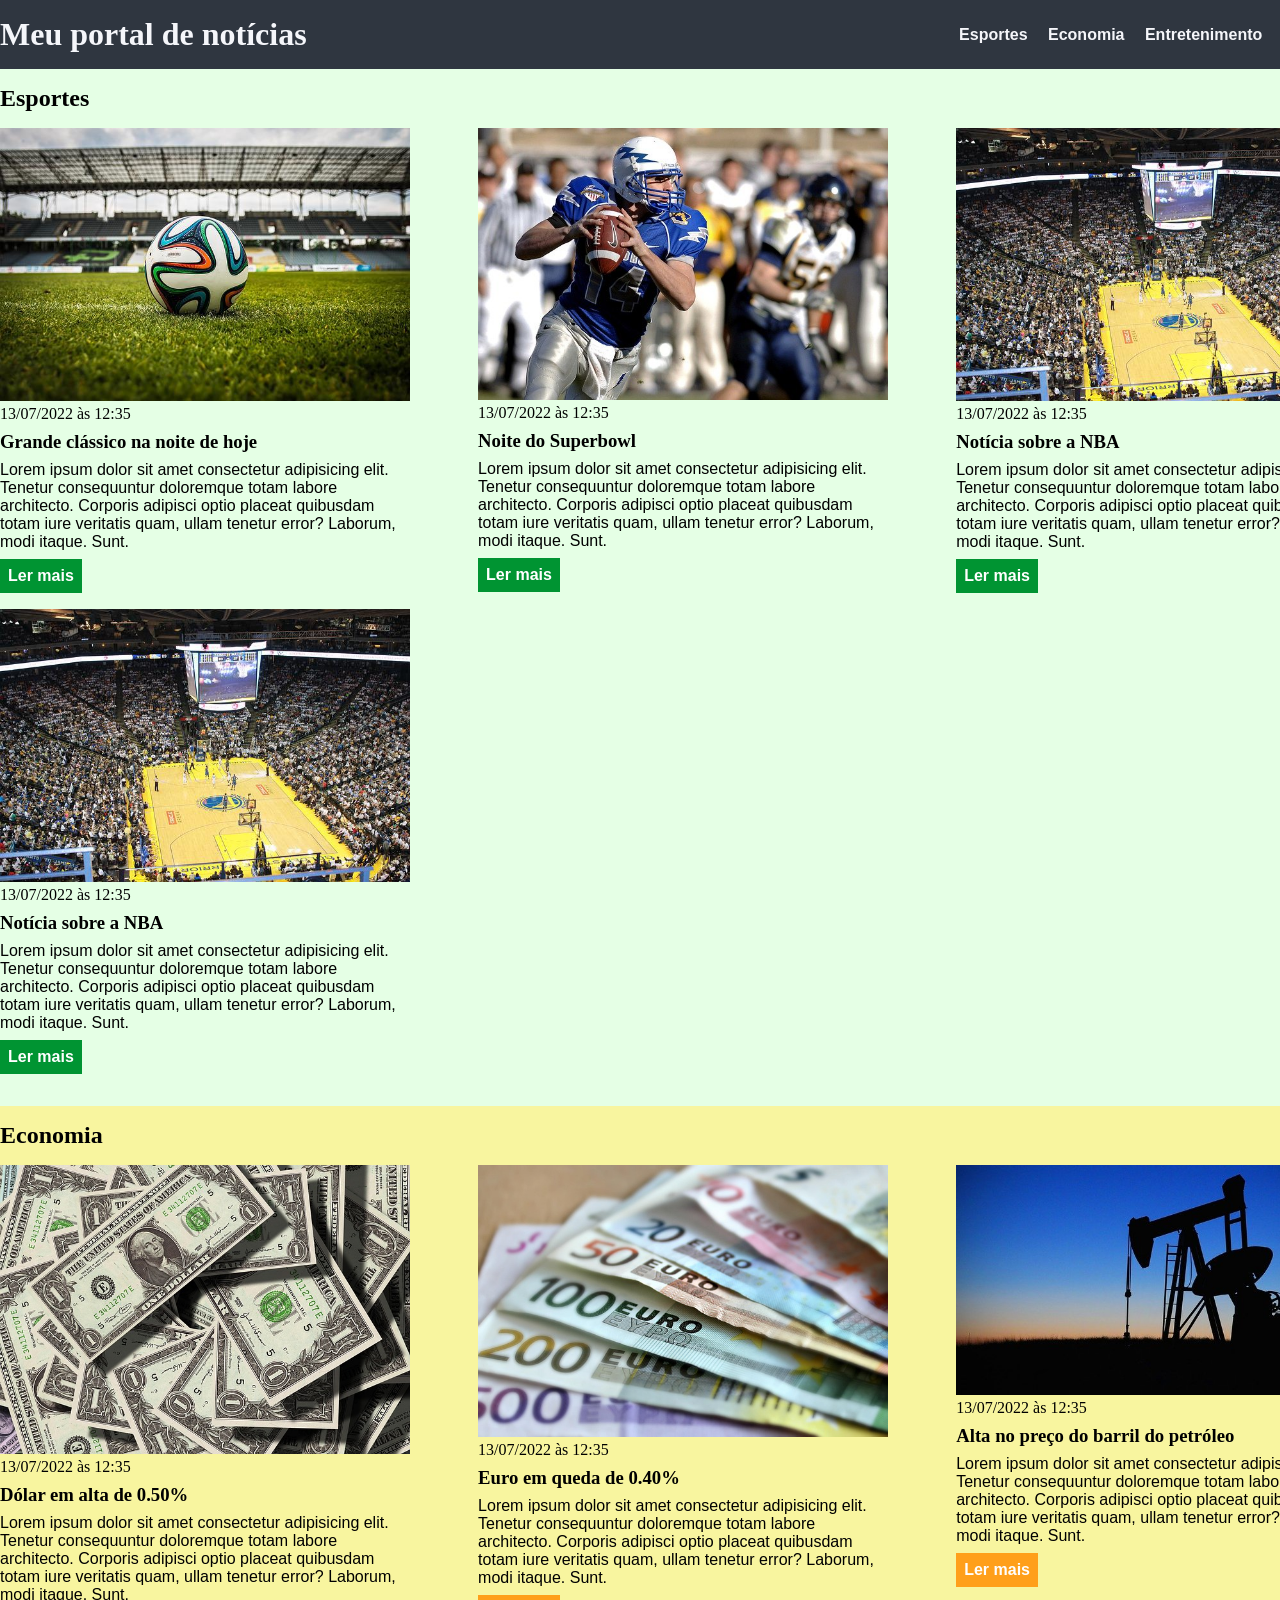
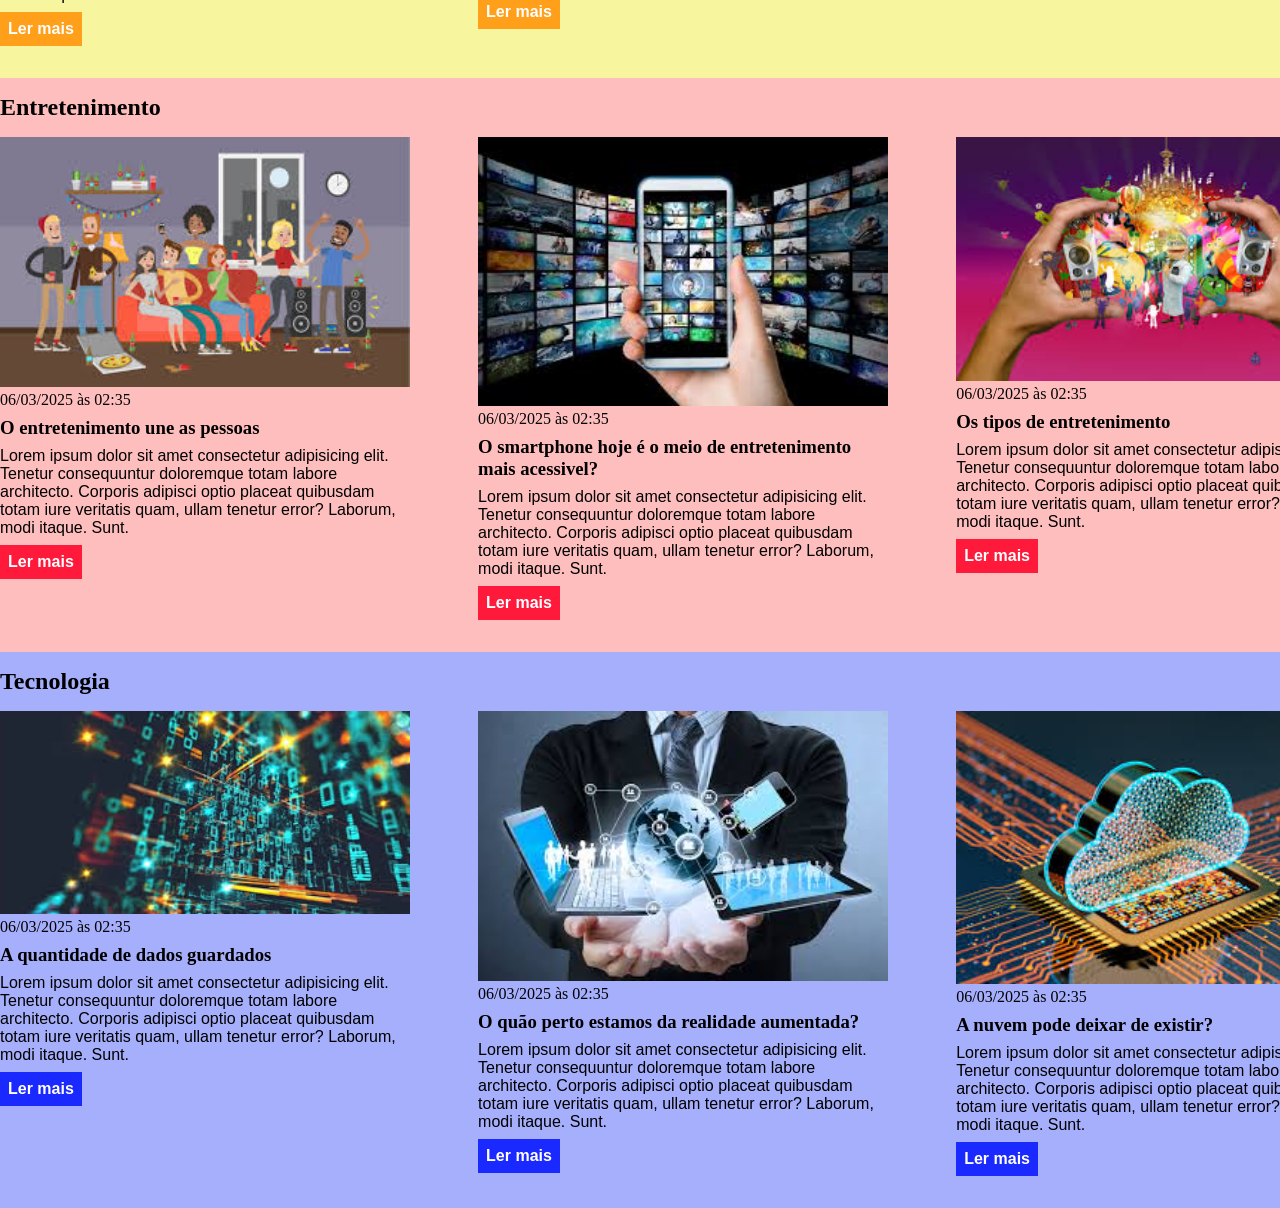
<file: css/index.html>
<!DOCTYPE html>
<html lang="pt-BR">
<head>
    <meta charset="UTF-8">
    <meta http-equiv="X-UA-Compatible" content="IE=edge">
    <meta name="viewport" content="width=device-width, initial-scale=1.0">
    <title>Meu portal de notícias</title>
    <link rel="stylesheet" href="./main.css" />
</head>
<body>
    <header>
        <div class="container">
            <h1>Meu portal de notícias</h1>
            <nav>
                <ul>
                    <li>
                    <a href="#esportes" title="Ir para a seção de esportes">Esportes</a>
                    </li>
                    <li>
                    <a href="#economy" title="Ir para a seção de notícias">Economia</a>
                    </li>
                    <li>
                    <a href="#entretenimento" title="Ir para a seção de entretenimento">Entretenimento</a>
                    </li>
                    <li>
                    <a href="#tecnologia" title="Ir para a seção de tecnologia">Tecnologia</a>
                    </li>
                </ul>
            </nav>
        </div>
    </header>
    <section id="esportes">
        <div class="container">
            <h2>Esportes</h2>
        <div class="articles">
            <article>
                <img src="./imagens/futebol.jpg" alt="Bola de futebol no gramado" />
                <header>
                    <time class="creationdate">13/07/2022 às 12:35</time>
                </header>
                <h3>Grande clássico na noite de hoje</h3>
                <p>
                    Lorem ipsum dolor sit amet consectetur adipisicing elit. Tenetur consequuntur doloremque totam labore architecto. Corporis adipisci optio placeat quibusdam totam iure veritatis quam, ullam tenetur error? Laborum, modi itaque. Sunt.
                </p>
                <a href="#" title="Leia a notícia completa">Ler mais</a>
            </article>
            <article>
                <img src="./imagens/futebol-americano.jpg" alt="Jogador de futebol americano correndo com a bola na mão" />
                <header>
                    <time>13/07/2022 às 12:35</time>
                </header>
                <h3>Noite do Superbowl</h3>
                <p>
                    Lorem ipsum dolor sit amet consectetur adipisicing elit. Tenetur consequuntur doloremque totam labore architecto. Corporis adipisci optio placeat quibusdam totam iure veritatis quam, ullam tenetur error? Laborum, modi itaque. Sunt.
                </p>
                <a href="#" title="Leia a notícia completa">Ler mais</a>
            </article>
            <article>
                <img src="./imagens/basquete.jpg" title="Vista aérea de uma quadra de basquete" />
                <header>
                    <time>13/07/2022 às 12:35</time>
                </header>
                <h3>Notícia sobre a NBA</h3>
                <p>
                    Lorem ipsum dolor sit amet consectetur adipisicing elit. Tenetur consequuntur doloremque totam labore architecto. Corporis adipisci optio placeat quibusdam totam iure veritatis quam, ullam tenetur error? Laborum, modi itaque. Sunt.
                </p>
                <a href="#" title="Leia a notícia completa">Ler mais</a>
            </article>
            <article>
                <img src="./imagens/basquete.jpg" title="Vista aérea de uma quadra de basquete" />
                <header>
                    <time>13/07/2022 às 12:35</time>
                </header>
                <h3>Notícia sobre a NBA</h3>
                <p>
                    Lorem ipsum dolor sit amet consectetur adipisicing elit. Tenetur consequuntur doloremque totam labore architecto. Corporis adipisci optio placeat quibusdam totam iure veritatis quam, ullam tenetur error? Laborum, modi itaque. Sunt.
                </p>
                <a href="#" title="Leia a notícia completa">Ler mais</a>
            </article>
        </div>
        </div>
    </section>
    <section id="economy">
        <div class="container">
            <h2>Economia</h2>
        <div class="articles">
            <article>
                <img src="./imagens/dolares.jpg" alt="Muitos dólares" />
                <header>
                    <time>13/07/2022 às 12:35</time>
                </header>
                <h3>Dólar em alta de 0.50%</h3>
                <p>
                    Lorem ipsum dolor sit amet consectetur adipisicing elit. Tenetur consequuntur doloremque totam labore architecto. Corporis adipisci optio placeat quibusdam totam iure veritatis quam, ullam tenetur error? Laborum, modi itaque. Sunt.
                </p>
                <a href="#" title="Leia a notícia completa">Ler mais</a>
            </article>
            <article>
                <img src="./imagens/euro.jpg" alt="Várias notas de euro" />
                <header>
                    <time>13/07/2022 às 12:35</time>
                </header>
                <h3>Euro em queda de 0.40%</h3>
                <p>
                    Lorem ipsum dolor sit amet consectetur adipisicing elit. Tenetur consequuntur doloremque totam labore architecto. Corporis adipisci optio placeat quibusdam totam iure veritatis quam, ullam tenetur error? Laborum, modi itaque. Sunt.
                </p>
                <a href="#" title="Leia a notícia completa">Ler mais</a>
            </article>
            <article>
                <img src="./imagens/petroleo.jpg" alt="Extração de petróleo" />
                <header>
                    <time>13/07/2022 às 12:35</time>
                </header>
                <h3>Alta no preço do barril do petróleo</h3>
                <p>
                    Lorem ipsum dolor sit amet consectetur adipisicing elit. Tenetur consequuntur doloremque totam labore architecto. Corporis adipisci optio placeat quibusdam totam iure veritatis quam, ullam tenetur error? Laborum, modi itaque. Sunt.
                </p>
                <a href="#" title="Leia a notícia completa">Ler mais</a>
            </article>
        </div>
        </div>
    </section>
    <section id="entretenimento">
        <div class="container">
            <h2>Entretenimento</h2>
        <div class="articles">
            <article>
                <img src="./imagens/transferir (1).jpeg" alt="Familia e amigos se divertindo" />
                <header>
                    <time class="creationdate">06/03/2025 às 02:35</time>
                </header>
                <h3>O entretenimento une as pessoas</h3>
                <p>
                    Lorem ipsum dolor sit amet consectetur adipisicing elit. Tenetur consequuntur doloremque totam labore architecto. Corporis adipisci optio placeat quibusdam totam iure veritatis quam, ullam tenetur error? Laborum, modi itaque. Sunt.
                </p>
                <a href="#" title="Leia a notícia completa">Ler mais</a>
            </article>
            <article>
                <img src="./imagens/transferir (2).jpeg" alt="Celular com varios tipos de entretenimento" />
                <header>
                    <time>06/03/2025 às 02:35</time>
                </header>
                <h3>O smartphone hoje é o meio de entretenimento mais acessivel?</h3>
                <p>
                    Lorem ipsum dolor sit amet consectetur adipisicing elit. Tenetur consequuntur doloremque totam labore architecto. Corporis adipisci optio placeat quibusdam totam iure veritatis quam, ullam tenetur error? Laborum, modi itaque. Sunt.
                </p>
                <a href="#" title="Leia a notícia completa">Ler mais</a>
            </article>
            <article>
                <img src="./imagens/transferir.jpeg" title="Mãos com varios itens de entretenimento dentro" />
                <header>
                    <time>06/03/2025 às 02:35</time>
                </header>
                <h3>Os tipos de entretenimento</h3>
                <p>
                    Lorem ipsum dolor sit amet consectetur adipisicing elit. Tenetur consequuntur doloremque totam labore architecto. Corporis adipisci optio placeat quibusdam totam iure veritatis quam, ullam tenetur error? Laborum, modi itaque. Sunt.
                </p>
                <a href="#" title="Leia a notícia completa">Ler mais</a>
            </article>
        </div>
        </div>
    </section>
    <section id="tecnologia">
        <div class="container">
            <h2>Tecnologia</h2>
        <div class="articles">
            <article>
                <img src="./imagens/tecnologia 1.jpeg" alt="Holograma de dados coloridos" />
                <header>
                    <time class="creationdate">06/03/2025 às 02:35</time>
                </header>
                <h3>A quantidade de dados guardados</h3>
                <p>
                    Lorem ipsum dolor sit amet consectetur adipisicing elit. Tenetur consequuntur doloremque totam labore architecto. Corporis adipisci optio placeat quibusdam totam iure veritatis quam, ullam tenetur error? Laborum, modi itaque. Sunt.
                </p>
                <a href="#" title="Leia a notícia completa">Ler mais</a>
            </article>
            <article>
                <img src="./imagens/tecnologia 2.jpeg" alt="Mãos de um homem com hologramas de dispositivos" />
                <header>
                    <time>06/03/2025 às 02:35</time>
                </header>
                <h3>O quão perto estamos da realidade aumentada?</h3>
                <p>
                    Lorem ipsum dolor sit amet consectetur adipisicing elit. Tenetur consequuntur doloremque totam labore architecto. Corporis adipisci optio placeat quibusdam totam iure veritatis quam, ullam tenetur error? Laborum, modi itaque. Sunt.
                </p>
                <a href="#" title="Leia a notícia completa">Ler mais</a>
            </article>
            <article>
                <img src="./imagens/tecnologia 3.jpeg" title="Objeto em forma de nuvem em cima de circuito" />
                <header>
                    <time>06/03/2025 às 02:35</time>
                </header>
                <h3>A nuvem pode deixar de existir?</h3>
                <p>
                    Lorem ipsum dolor sit amet consectetur adipisicing elit. Tenetur consequuntur doloremque totam labore architecto. Corporis adipisci optio placeat quibusdam totam iure veritatis quam, ullam tenetur error? Laborum, modi itaque. Sunt.
                </p>
                <a href="#" title="Leia a notícia completa">Ler mais</a>
            </article>
        </div>
        </div>
    </section>

</body>
</html>
</file>
<file: css/main.css>
*{
    box-sizing: border-box;
    margin: 0;
    padding: 0;
}

body > header{
    background-color: #2f3640;
    padding: 16px 0;
    color: #f5f6fa;
}

header .container{
    display: flex;
    align-items: center;
    justify-content: space-between;
}

header li{
    display: inline;
    font-family: Arial, Helvetica, sans-serif;
    font-weight: bold;
    margin-left: 16px;
}

header li a{
    color: #f5f6fa;
    text-decoration: none;

}

.container{
    width: 1366px;
    margin: 0 auto ;

}

.articles{
    display: flex;
    flex-wrap: wrap;
    justify-content: space-between;
}

.articles article img{
    /*height: 180px;*/
    width: 100%;
}

.articles article{
    width: 30%;
}
section{
    padding: 16px 0;
}

section h2,
.articles article{
    margin-bottom: 16px;
}

.articles article h3{
    margin-top: 8px;
    margin-bottom: 8px;
}

.articles article a {
    background-color: blue;
    color: #fff;
    padding: 8px;
    display: inline-block;
    text-decoration: none;
    font-weight: bold;
    margin-top: 8px;
}

.articles article a:hover{
    text-decoration: underline;
}

.articles article p,
.articles article a{
    font-family: Arial, Helvetica, sans-serif;
}

.article article h3{
    font-size: 24px;
}

.section h2{
    font-size: 32px;
}

#esportes{
    background-color: rgba(0, 255, 0, 0.1);
}

#esportes .articles article a{
    background-color: #009432;
}

#economy{
    background-color: #f8f59f;
}

#economy .articles article a{
    background-color: #ff9f1a;
}

#entretenimento{
    background-color: rgba(255, 0, 0, 0.254);
}

#entretenimento .articles article a{
    background-color: #ff1a3c;
}

#tecnologia{
    background-color: rgba(73, 91, 249, 0.485);
}

#tecnologia .articles article a{
    background-color: #1a29ff;
}
</file>
